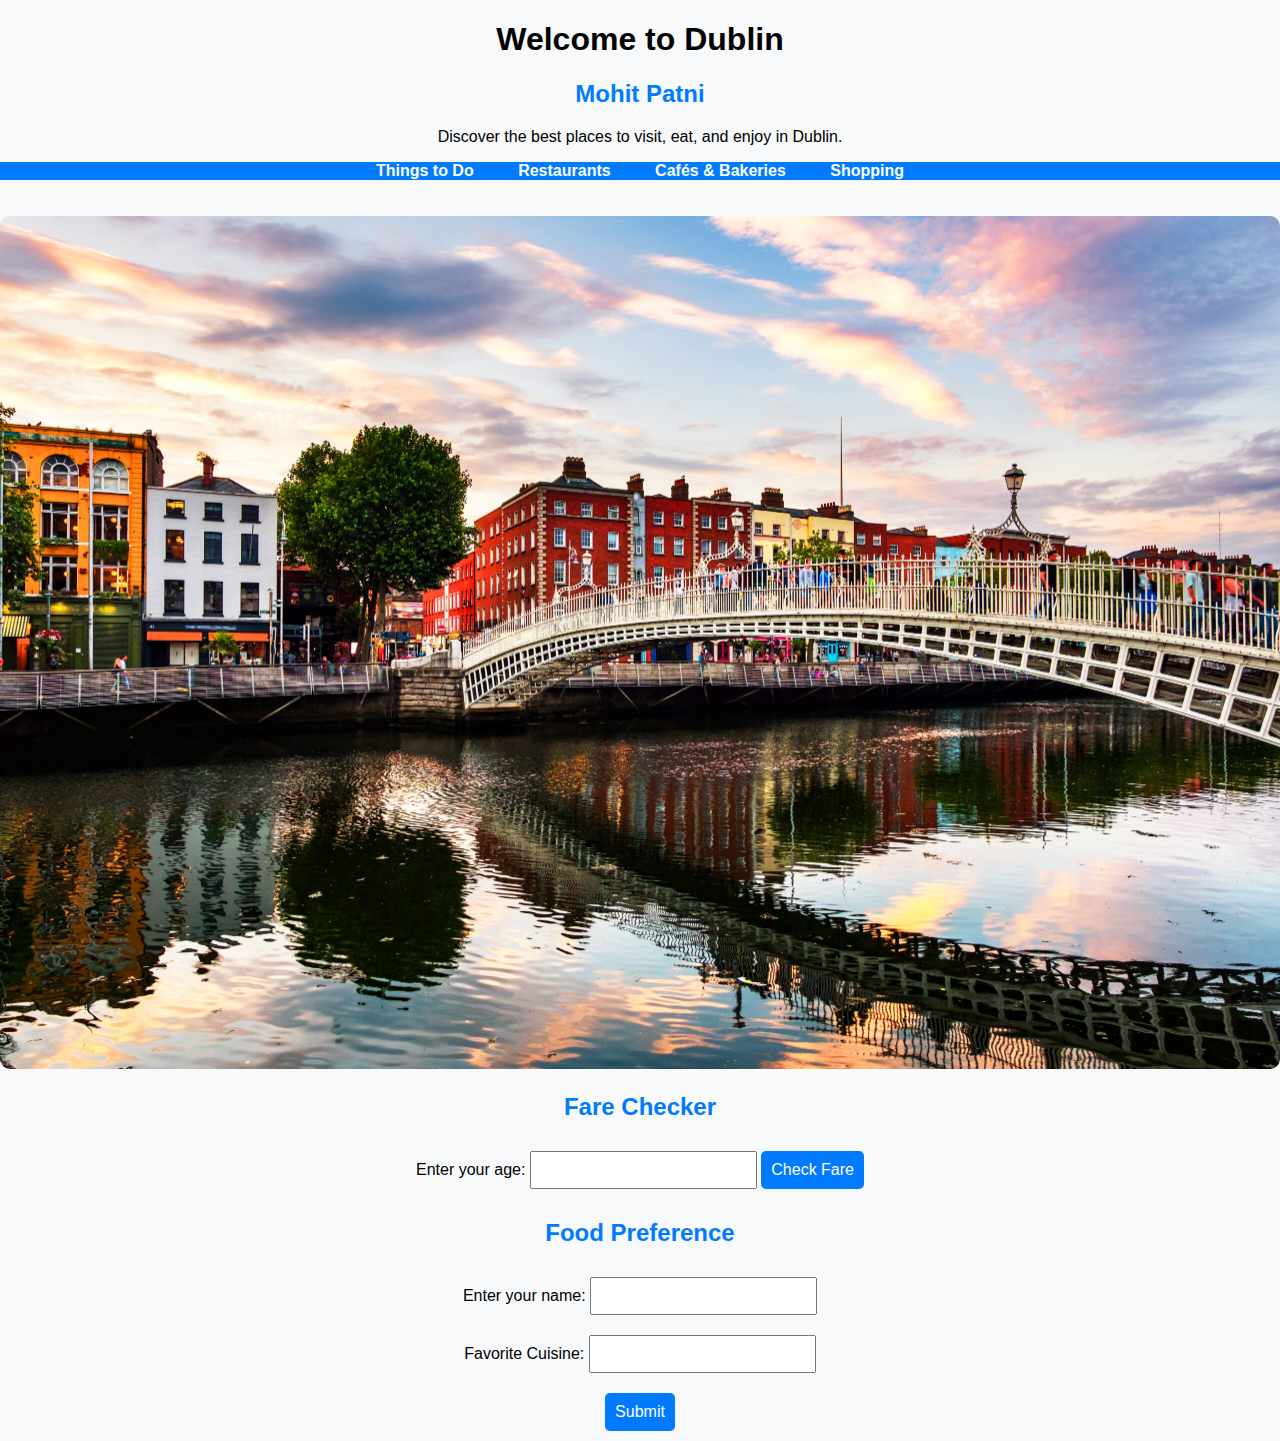
<file: index.html>
<!DOCTYPE html>
<html lang="en">
<head>
    <meta charset="UTF-8">
    <meta name="viewport" content="width=device-width, initial-scale=1.0">
    <title>Explore Dublin</title>
    <link rel="stylesheet" href="style.css">
    <script src="script.js"></script>
</head>
<body>
    <h1>Welcome to Dublin</h1>
    <h2>Mohit Patni</h2>
    <p>Discover the best places to visit, eat, and enjoy in Dublin.</p>
    <nav>
        <ul>
            <li><a href="todo.html">Things to Do</a></li>
            <li><a href="r.html">Restaurants</a></li>
            <li><a href="c.html">Cafés & Bakeries</a></li>
            <li><a href="s.html">Shopping</a></li>
        </ul>
    </nav>
    <img src="dublin.jpg" alt="Dublin City">
    <h2>Fare Checker</h2>
    <label for="age">Enter your age:</label>
    <input type="number" id="age" name="age">
    <button onclick="checkFare()">Check Fare</button>
    <p id="fareOutput"></p>
    <h2>Food Preference</h2>
    <label for="userName">Enter your name:</label>
    <input type="text" id="userName" name="userName">
    <br>
    <label for="foodChoice">Favorite Cuisine:</label>
    <input type="text" id="foodChoice" name="foodChoice">
    <br>
    <button onclick="showFoodChoice()">Submit</button>
    <br>
</body>
</html>
</file>
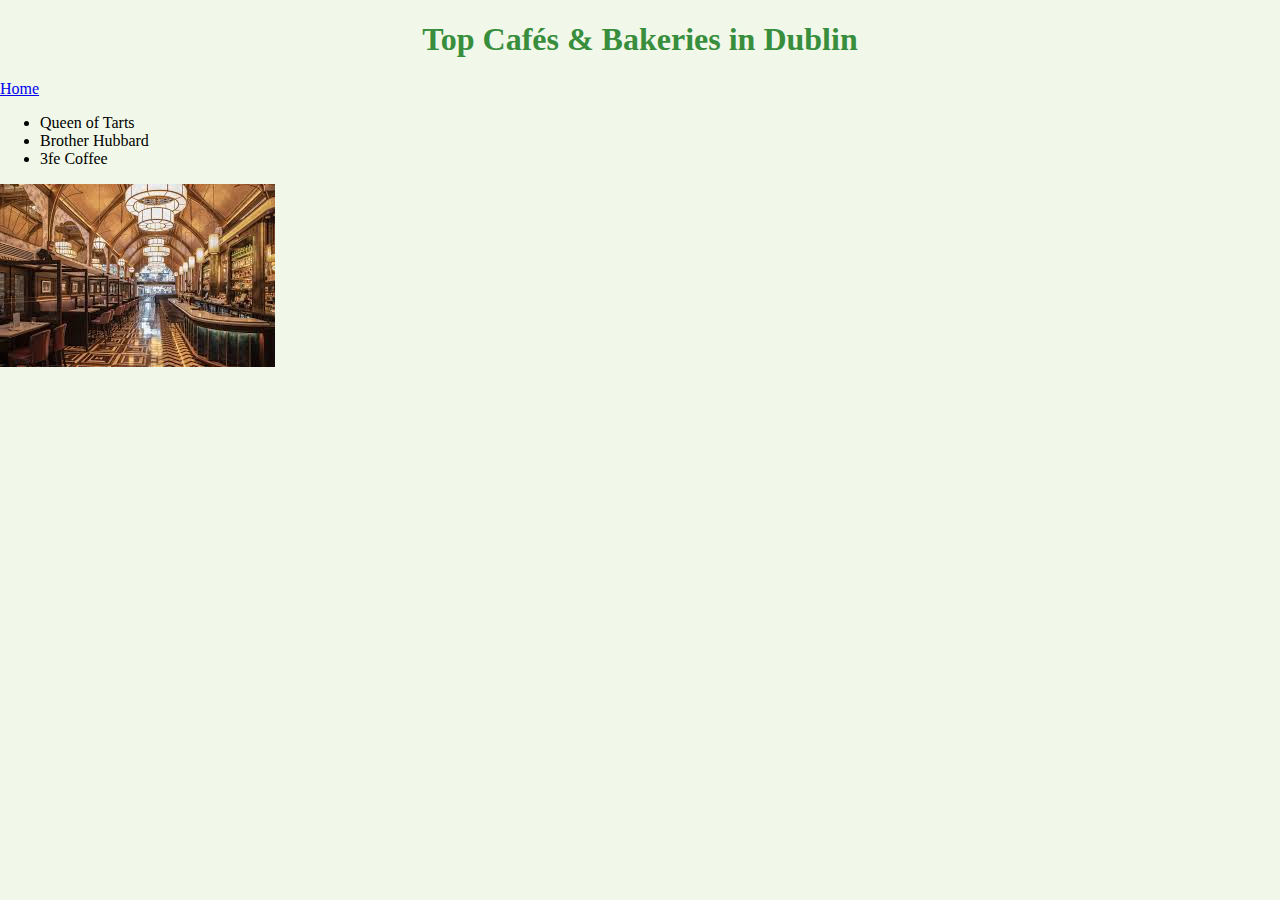
<file: c.html>
<!DOCTYPE html>
<html lang="en">
<head>
    <meta charset="UTF-8">
    <meta name="viewport" content="width=device-width, initial-scale=1.0">
    <title>Cafés & Bakeries in Dublin</title>
    <link rel="stylesheet" href="c.css">
</head>
<body>
    <h1>Top Cafés & Bakeries in Dublin</h1>
    <nav>
        <a href="index.html">Home</a>
    </nav>
    <ul>
        <li>Queen of Tarts</li>
        <li>Brother Hubbard</li>
        <li>3fe Coffee</li>
    </ul>
    <img src="cafe.jpeg" alt="Dublin Cafe">
</body>
</html>
</file>
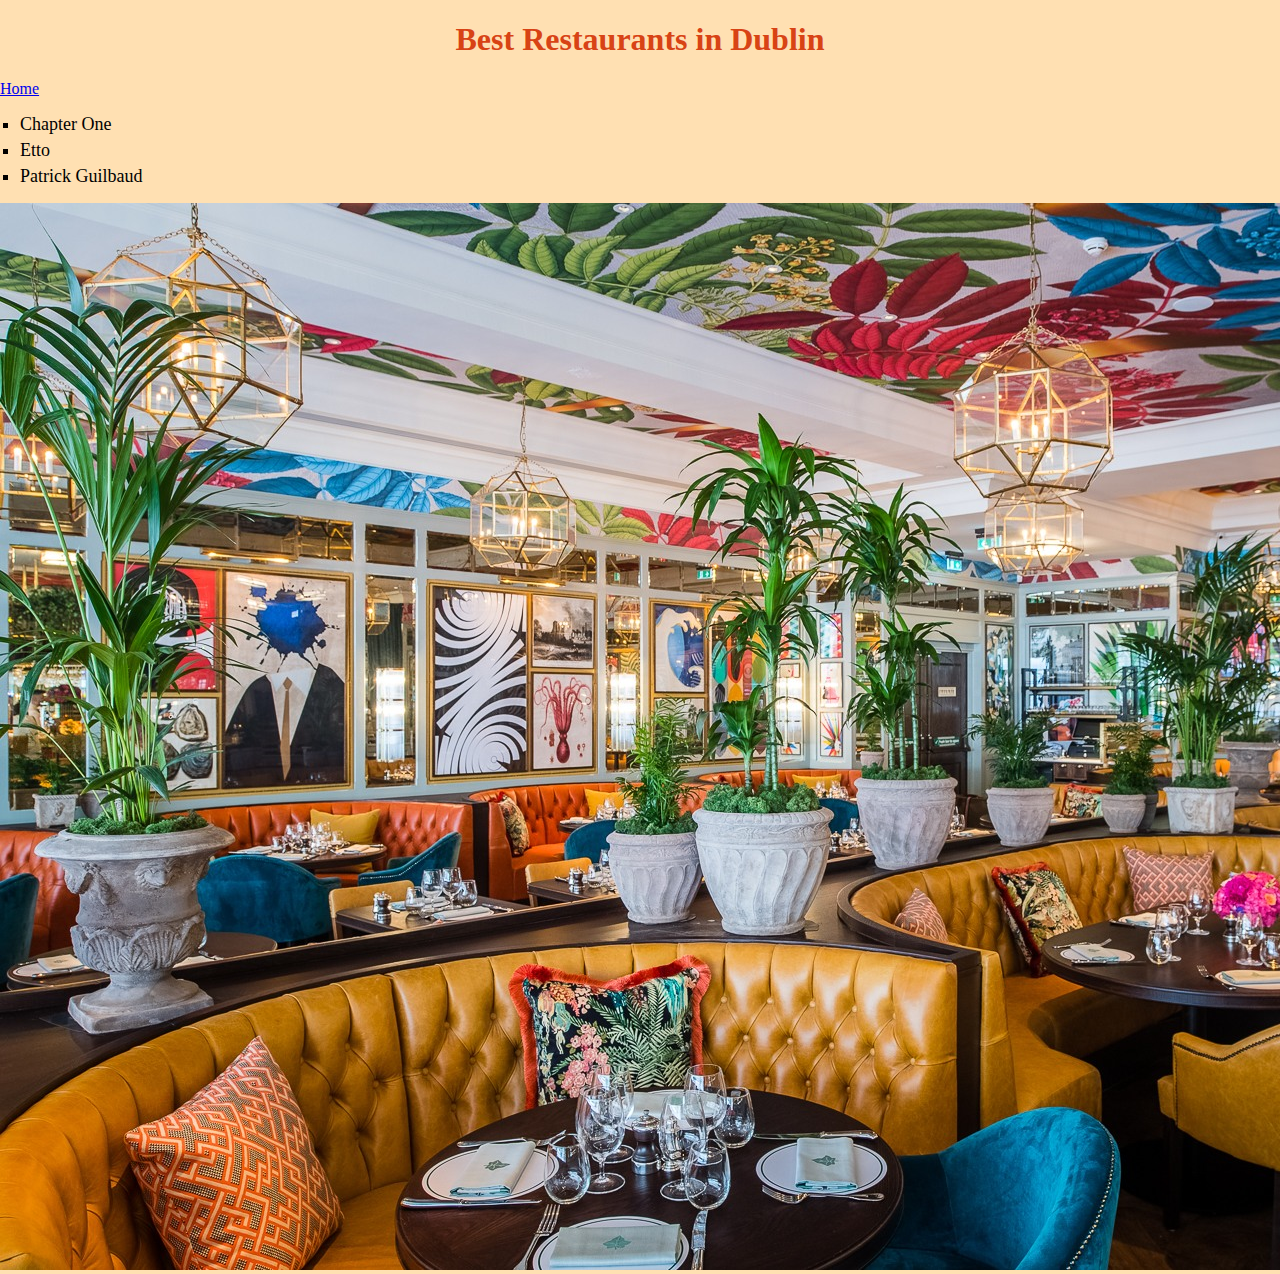
<file: r.html>
<!DOCTYPE html>
<html lang="en">
<head>
    <meta charset="UTF-8">
    <meta name="viewport" content="width=device-width, initial-scale=1.0">
    <title>Restaurants in Dublin</title>
    <link rel="stylesheet" href="r.css">
</head>
<body>
    <h1>Best Restaurants in Dublin</h1>
    <nav>
        <a href="index.html">Home</a>
    </nav>
    <ul>
        <li>Chapter One</li>
        <li>Etto</li>
        <li>Patrick Guilbaud</li>
    </ul>
    <img src="restaurant.jpg" alt="Dublin Restaurant">
</body>
</html>
</file>
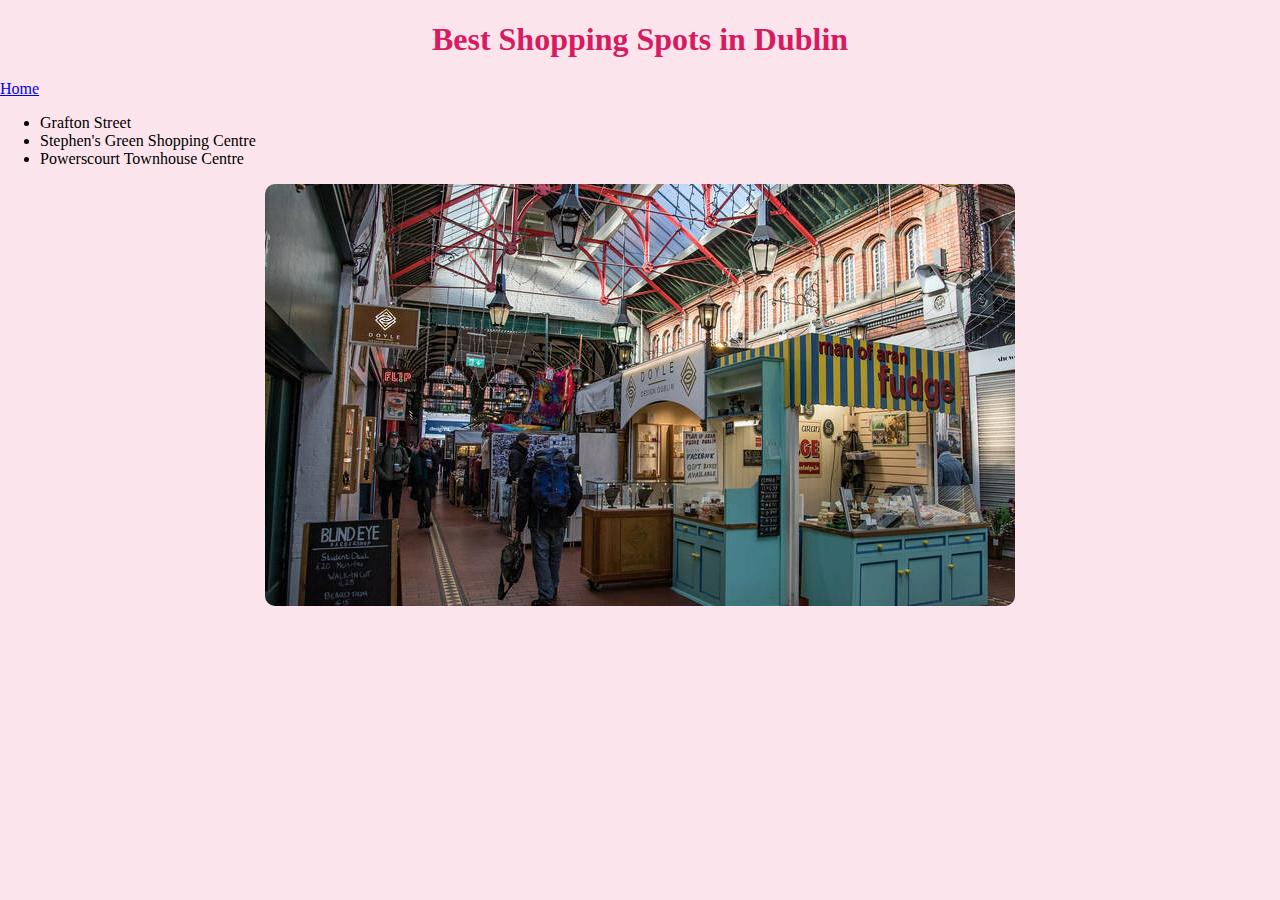
<file: s.html>
<!DOCTYPE html>
<html lang="en">
<head>
    <meta charset="UTF-8">
    <meta name="viewport" content="width=device-width, initial-scale=1.0">
    <title>Shopping in Dublin</title>
    <link rel="stylesheet" href="s.css">
</head>
<body>
    <h1>Best Shopping Spots in Dublin</h1>
    <nav>
        <a href="index.html">Home</a>
    </nav>
    <ul>
        <li>Grafton Street</li>
        <li>Stephen's Green Shopping Centre</li>
        <li>Powerscourt Townhouse Centre</li>
    </ul>
    <img src="shopping.jpg" alt="Dublin Shopping">
</body>
</html>
</file>
<file: style.css>
body {
    font-family: Arial, sans-serif;
    background-color: #f8f9fa;
    text-align: center;
    margin: 0;
    padding: 0;
}

nav ul {
    list-style-type: none;
    padding: 0;
    background-color: #007bff;
    overflow: hidden;
}

nav ul li {
    display: inline;
    margin: 10px;
}

nav ul li a {
    text-decoration: none;
    color: white;
    font-weight: bold;
    padding: 10px;
}

img {
    max-width: 100%;
    height: auto;
    border-radius: 10px;
    margin-top: 20px;
}

h2 {
    color: #007bff;
    margin-top: 20px;
}

input, button, textarea {
    margin: 10px 0;
    padding: 8px;
    font-size: 16px;
}

button {
    background-color: #007bff;
    color: white;
    border: none;
    padding: 10px;
    cursor: pointer;
    border-radius: 5px;
}

button:hover {
    background-color: #0056b3;
}

#fareOutput {
    font-weight: bold;
    color: #d84315;
}

textarea {
    width: 250px;
    height: 50px;
    border: 1px solid #ccc;
    padding: 5px;
}
</file>
<file: c.css>
body {
    background-color: #f1f8e9;
    margin: 0;
    padding: 0;
}
h1 {
    color: #388e3c;
    text-align: center;
}
p {
    text-align: center;
    font-size: 16px;
    color: #555;
}
</file>
<file: r.css>
body {
    background-color: #ffe0b2;
    margin: 0;
    padding: 0;
}
h1 {
    text-align: center;
    color: #d84315;
}
ul {
    padding-left: 20px;
}
ul li {
    list-style-type: square;
    font-size: 18px;
    margin: 5px 0;
}
</file>
<file: s.css>
body {
    background-color: #fce4ec;
    margin: 0;
    padding: 0;
}
h1 {
    color: #d81b60;
    text-align: center;
}
img {
    border-radius: 10px;
    display: block;
    margin: 10px auto;
}
</file>
